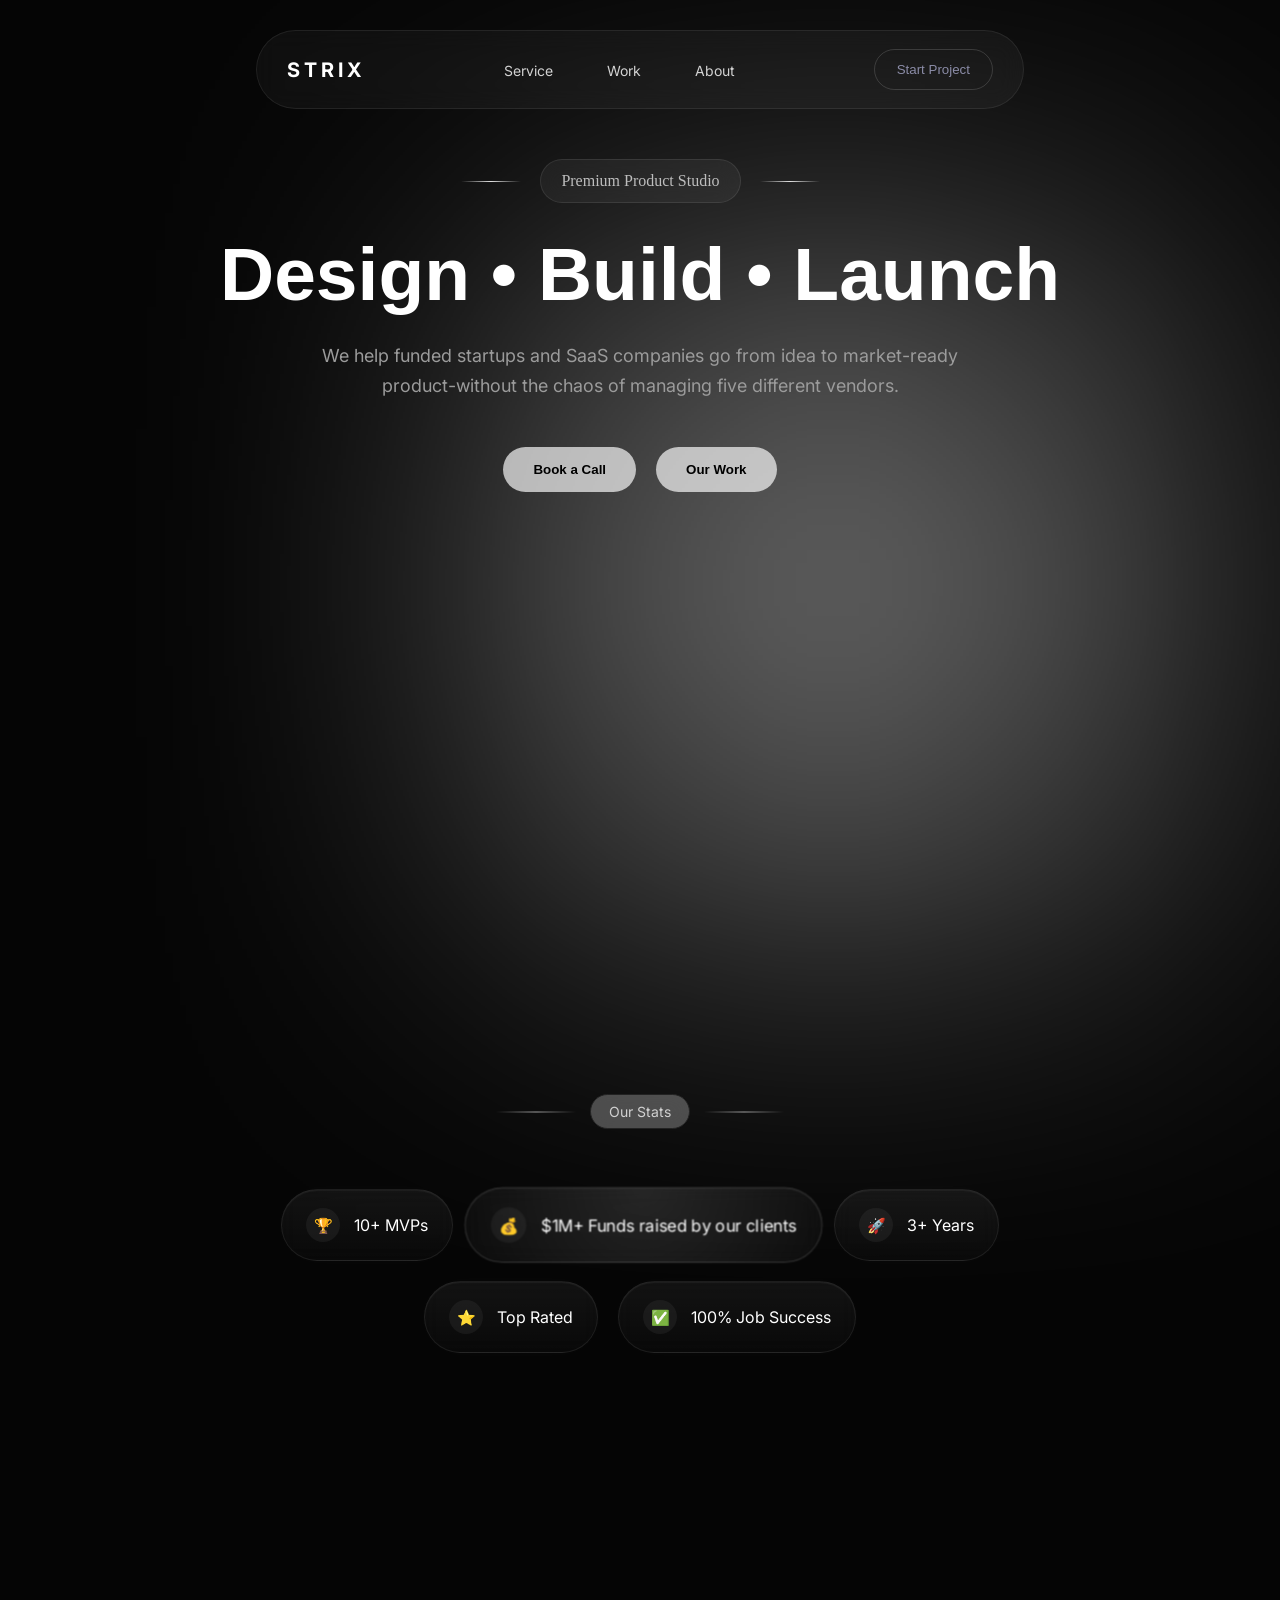
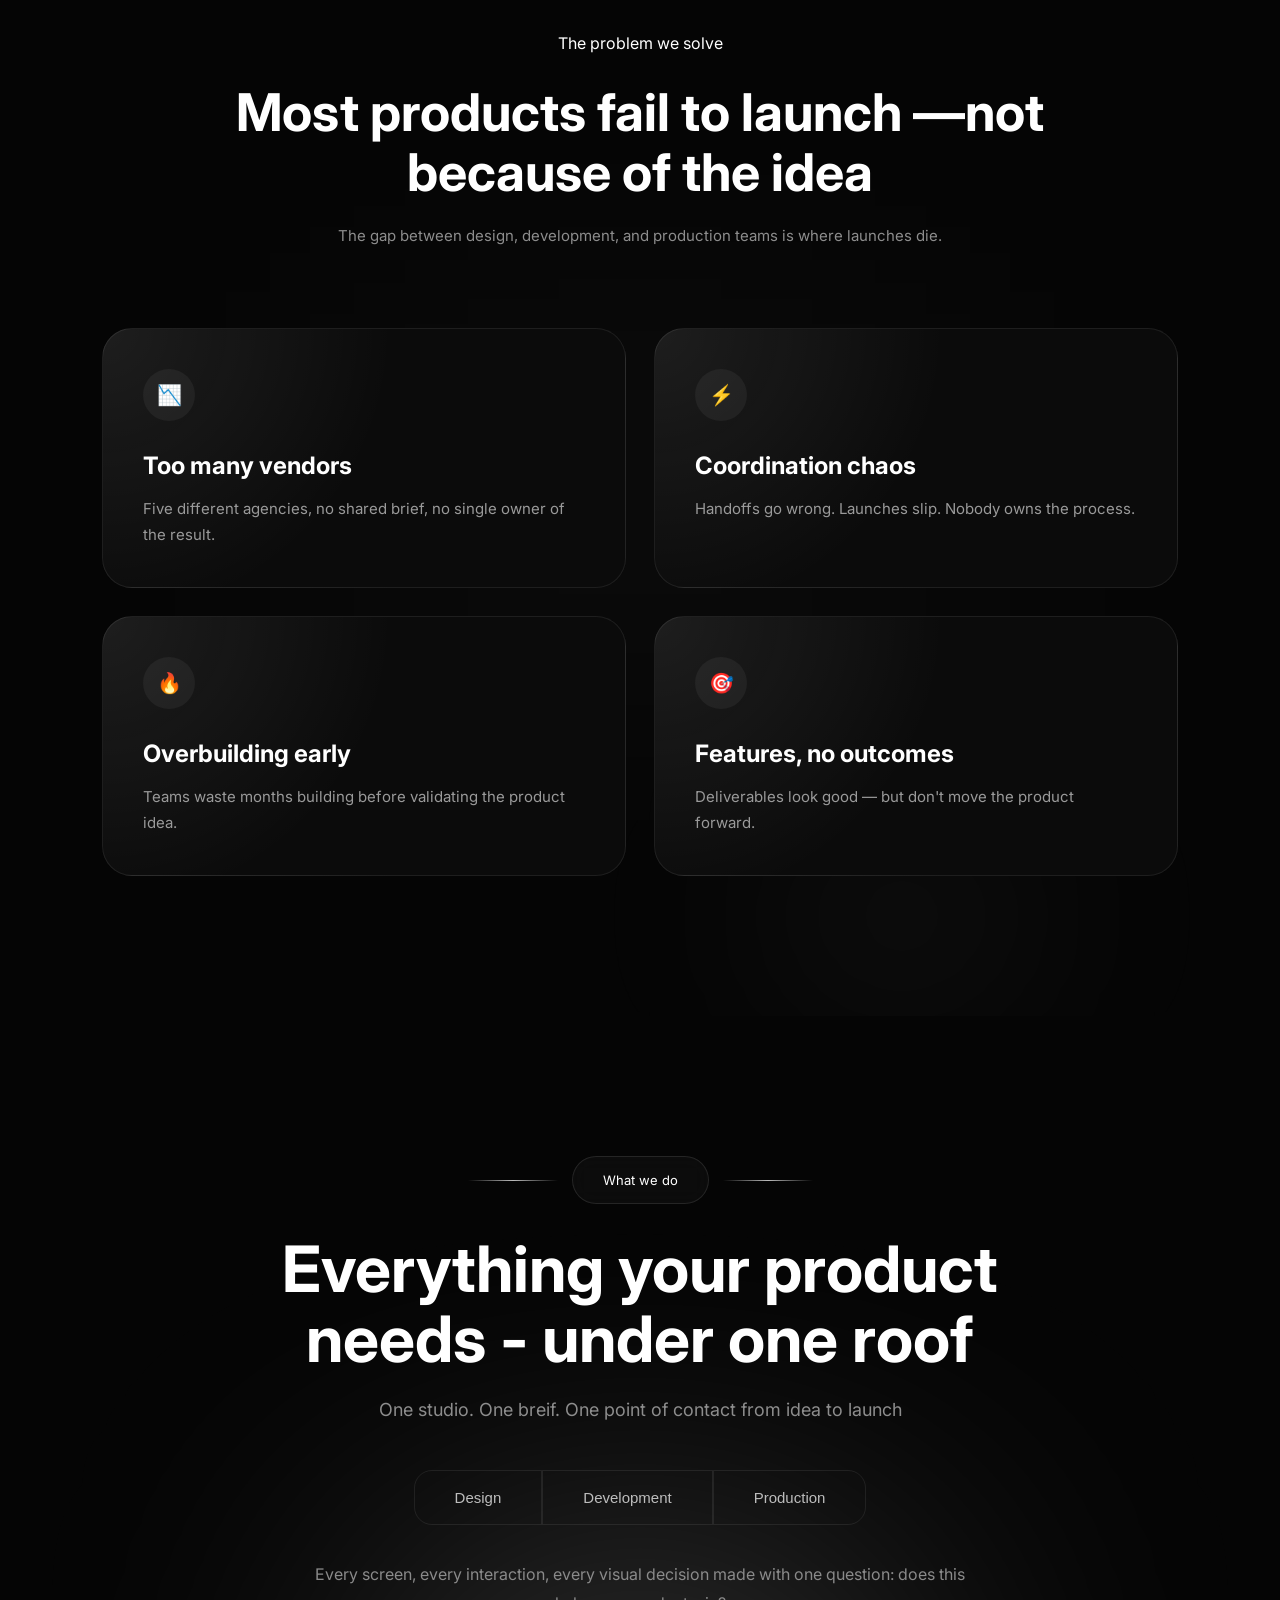
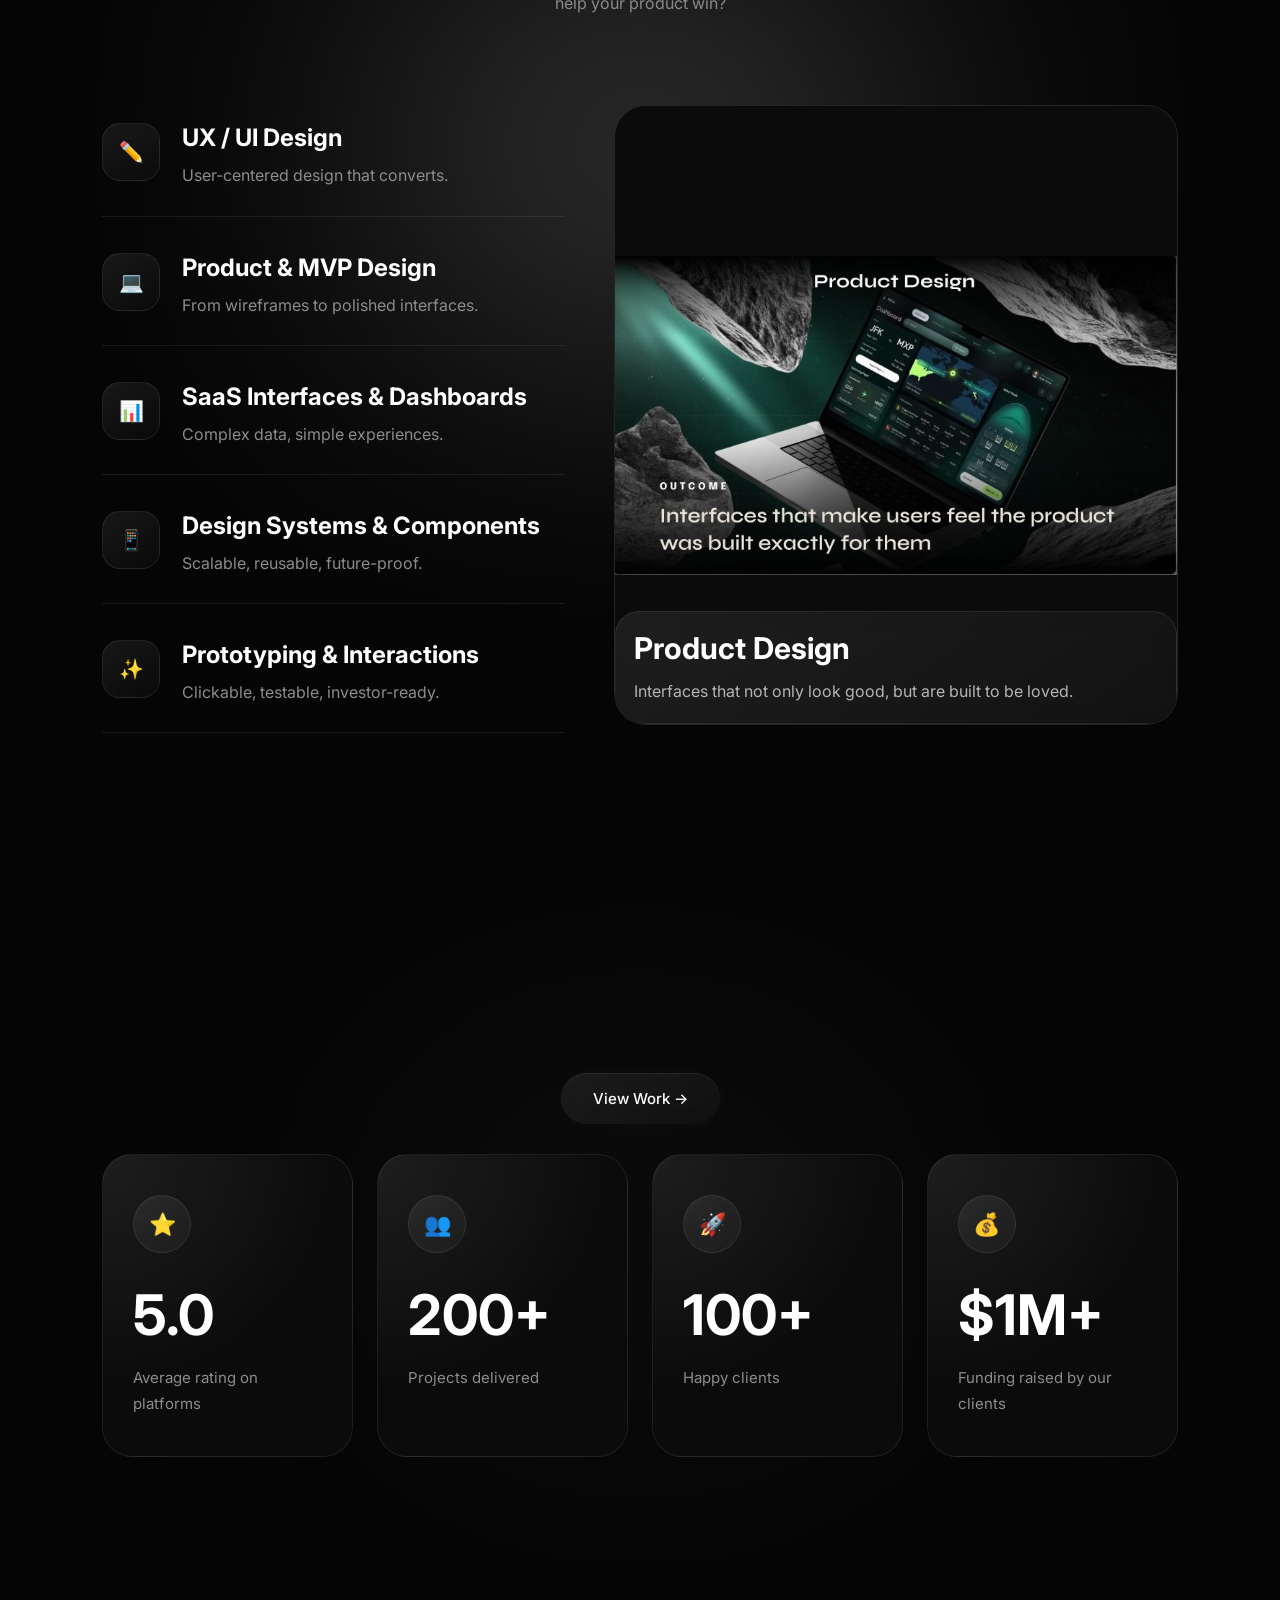
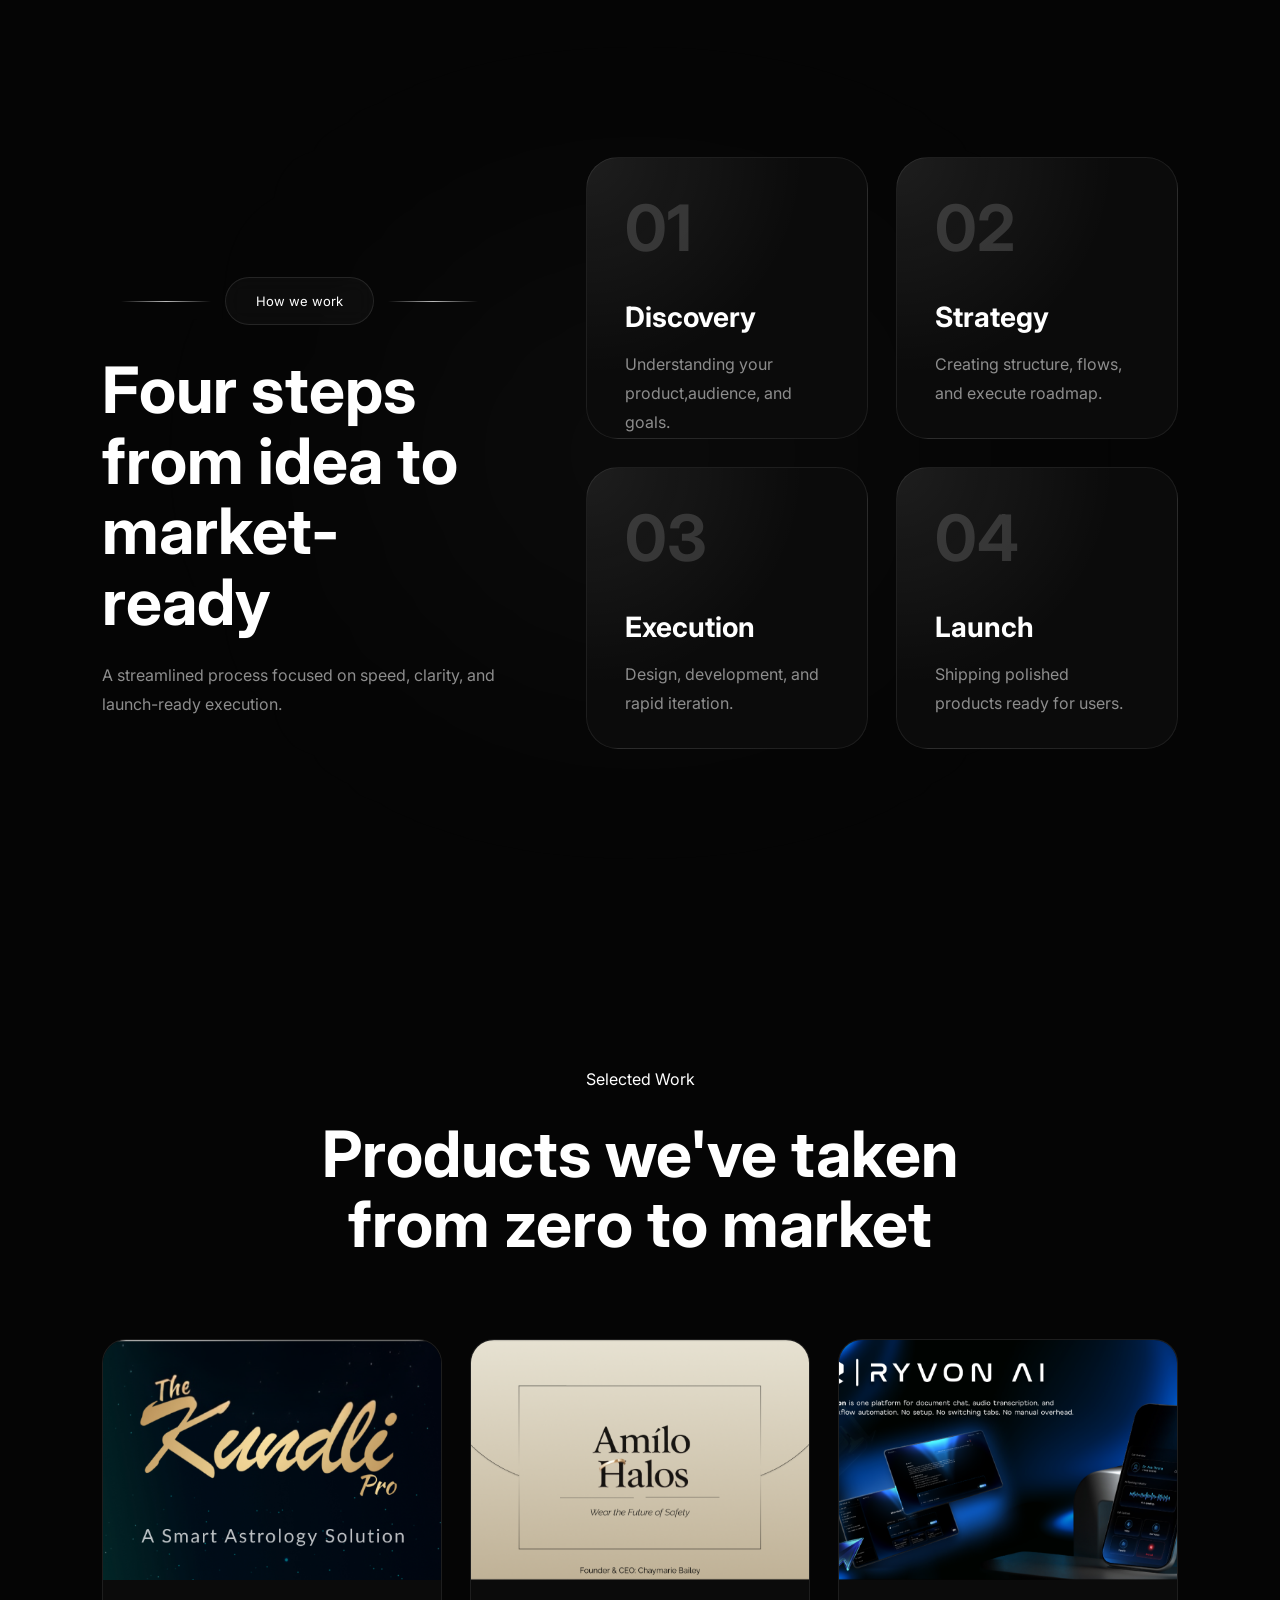
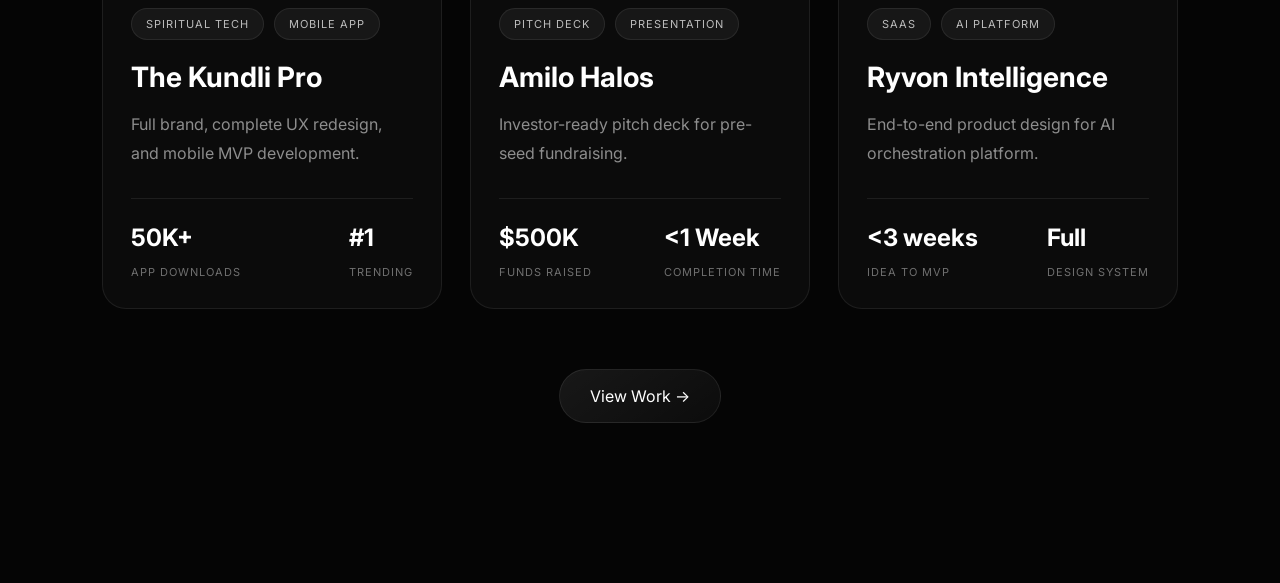
<file: hpge.html>
<!DOCTYPE html>
<html lang="en">
<head>
    <meta charset="UTF-8">
    <meta name="viewport" content="width=device-width, initial-scale=1.0">
    <title>Strix Landing Page</title>

    <link rel="stylesheet" href="style.css"> 
    <link rel="preconnect" href="https://fonts.googleapis.com">
    <link href="https://fonts.googleapis.com/css2?family=Inter:wght@300;400;500;600;700&display=swap" rel="stylesheet">
</head>
<body>

    <!--Navigation region-->
    <nav class="navbar">

        <div class="logo">
            STRIX
        </div>
         
        <ul class="nav-links">
            
            <li> <a href="#"> Service </a>  </li>
            <li> <a href="#"> Work </a> </li>
            <li> <a href="#"> About </a> </li>
        </ul>

        <button class="nav-btn">
            Start Project
        </button>
           
    </nav>
    <section class="hero">
        <div class="hero-content">
            <div class="hero-tag">
                Premium Product Studio
            </div>

            <h1>
                Design • Build • Launch
            </h1>
            <p>
                We help funded startups and SaaS companies go from idea to market-ready product-without the chaos of managing five different vendors.
            </p>
            <div class="hero-btn">
                <button class="f-btn">
                    Book a Call
                </button>

                <button class="s-btn">
                    Our Work
                </button>
            </div>
        </div>
    </section>


    <section class="stats">
        <div class="s-label">
            <span></span>
            <p>Our Stats</p>
            <span></span>
        </div>

        <div class="s-wrapper">
              <div class="stats-row">
                <div class="stat-card">
                    <div class="icon">🏆</div>
                    <p>10+ MVPs</p>
                </div>
                <div class="stat-card active">
                    <div class="icon">💰</div>
                    <p>$1M+ Funds raised by our clients</p>
                </div>
                <div class="stat-card">
                    <div class="icon">🚀</div>
                    <p>3+ Years</p>
                </div>
              </div>

                <div class="stats-row">
                    <div class="stat-card">
                        <div class="icon">⭐</div>
                        <p>Top Rated</p>
                    </div>
                    <div class="stat-card">
                        <div class="icon">✅</div>
                        <p>100% Job Success</p>
                    </div>
                </div>
            

        </div>
    </section>


    <!--problems section -->
    <section class="problem-section">
        <div class="section-label">
            <span></span>
            <p>The problem we solve</p>
            <span></span>
        </div>
        
        <h2 class="problem-title">
            Most products fail to launch —not because of the idea
        </h2>
        <p class="problem-subtitle">
            The gap between design, development, and production 
            teams is where launches die.
        </p>
        <div class="problem-grid">
            
            <div class="problem-card">
                <div class="problem-icon">📉</div>
                <h3>Too many vendors</h3>
                
                <p>
                    Five different agencies, no shared brief,
                    no single owner of the result.
                </p>
            </div>
            <div class="problem-card">
                <div class="problem-icon">⚡</div>
                
                <h3>Coordination chaos</h3>
                <p>
                    Handoffs go wrong. Launches slip.
                    Nobody owns the process.
                </p>
            </div>
            
            <div class="problem-card">
                <div class="problem-icon">🔥</div>
                
                <h3>Overbuilding early</h3>
                
                <p>
                    Teams waste months building before
                    validating the product idea.
                </p>
            </div>
            <div class="problem-card">
                <div class="problem-icon">🎯</div>
                
                <h3>Features, no outcomes</h3>
                
                <p>
                    Deliverables look good —
                    but don't move the product forward.
                </p>
            </div>
        </div>
    </section>
    <section class="what-we-do">
        <div class="section-tag">
            <span></span>
            <p>What we do</p>
            <span></span>
        </div>
        <h2 class="what-title">
            Everything your product needs - under one roof
        </h2>
        <p class="what-subtitle">
            One studio. One breif. One point of contact from idea to launch
    
        </p>
    
        <div class="service-tabs">
            <button class="tab active-tab">
                Design
            </button>

            <button class="tab active-tab">
                Development
            </button>
        
            <button class="tab active-tab">
                Production
            </button>

    
        </div>
    
        <p class="tabs-description">
    
            Every screen, every interaction, every visual decision made with 
    
            one question: does this help your product win?
    
        </p>


        <div class="what-container">

            <div class="services-list">

                <div class="service-item active-service">

                    <div class="service-icon">✏️</div>
                    <div>    
                        <h3>UX / UI Design</h3>
                        <p>User-centered design that converts.</p>
                    </div>
                </div>

                <div class="service-item active-service">
                    <div class="service-icon">💻</div>
                    <div>
                        <h3>Product & MVP Design</h3>
                        <p>From wireframes to polished interfaces.</p>
                    </div>
                </div>
                
                <div class="service-item active-service">
                    <div class="service-icon">📊</div>
                    <div>
                        <h3>SaaS Interfaces & Dashboards</h3>
                        <p>Complex data, simple experiences.</p>
                    </div>
                </div>
                <div class="service-item active-service">
                    <div class="service-icon">📱</div>
                    <div>
                        <h3>Design Systems & Components</h3>
                        <p>Scalable, reusable, future-proof.</p>
                    </div>
                </div>
                <div class="service-item active-service">
                    <div class="service-icon">✨</div>
                    <div>
                        <h3>Prototyping & Interactions</h3>
                        <p>Clickable, testable, investor-ready.</p>
                    </div>
                </div>
            </div>
            <div class="preview-card">
                <img src="images/dashboard.jpeg" alt="dashboard">
                <div class="preview-overlay">
                    <h3>Product Design</h3>
                    <p>
                        Interfaces that not only look good,
                        but are built to be loved.
                    </p>
                </div>
            </div>
        </div>
    </section>
    <section class = "metrics-section">
        <div class="button-wrapper">
            <a href ="ourwork.html" class="work-btn"> View Work -> </a>
        </div>

    <div class="metrics-grid">

        <div class="metric-card">
            <div class="metric-icon">  ⭐  </div>
            <h2>5.0</h2>
            <p>Average rating on platforms</p>

        </div>

        <div class="metric-card">

            <div class="metric-icon">  👥 </div>
            <h2>200+</h2>
            <p>Projects delivered</p>

        </div>

        <div class="metric-card">

            <div class="metric-icon">  🚀  </div>
            <h2>100+</h2>
            <p>Happy clients</p>
        </div>

        <div class="metric-card">
            <div class="metric-icon">   💰  </div>
            <h2>$1M+</h2>
            <p>Funding raised by our clients</p>

        </div>

    </div>

    </section>

    <section class="process-section">
        <div class="process-left">
            <div class="section-tag">
                <span></span>
                <p>How we work</p>
                <span></span>
            </div>

            <h2 class="process-title">
                Four steps from idea
                to market-ready
            </h2>
            <p class="process-subtitle">
                 A streamlined process focused on speed,
                clarity, and launch-ready execution.
            </p>
            
        </div>
        <div class="process-right">

            <div class="process-card">
                <div class="process-number">
                    01
                </div>
                <h3>Discovery</h3>
                <p>
                    Understanding your product,audience, and goals.
                </p>
            </div> 
            <div class="process-card">

                <div class="process-number">02</div>
                <h3>Strategy</h3>
                <p>
                    Creating structure, flows, and execute roadmap.
                </p>
            </div>

            <div class="process-card">
                <div class="process-number">03</div>
                <h3>Execution</h3>
                <p>
                    Design, development, and rapid iteration.
                </p>
            </div>

             <div class="process-card">
                <div class="process-number">04</div>
                <h3>Launch</h3>
                <p>
                    Shipping polished products ready for users.
                </p>
            </div>

        </div>
        
    </section>
    <section class="work-section">

        <div class="s-tag">
            <span></span>
            <p>Selected Work</p>
            <span></span>
        </div>

        <h2 class="work-title">
            Products we've taken from zero to market
        </h2>
        <div class="work-grid">
            <div class="work-card">
                 <div class="work-image">
                    <img src="images/pro1.png" alt="">
                 </div>
                <div class="work-content">
                    <div class="work-tags">
                        <span>SPIRITUAL TECH</span>
                        <span>MOBILE APP</span>
                    </div>
                    <h3>The Kundli Pro</h3>
                    <p>
                        Full brand, complete UX redesign, and mobile MVP development.
                    </p>

                    <div class="work-stats">
                        <div>
                            <h4>50K+</h4>
                            <span>APP DOWNLOADS</span>
                        </div>
                        <div>
                            <h4>#1</h4>
                            <span>TRENDING</span>
                        </div>

                     </div>

                </div>

            </div>
            <div class="work-card">
                <div class="work-image">
                    <img src="images/pro2.png" alt="">
                </div>
                <div class="work-content">
                    <div class="work-tags">
                        <span>PITCH DECK</span>
                        <span>PRESENTATION</span>
                    </div>

                    <h3>Amilo Halos</h3>
                    <p>
                        Investor-ready pitch deck for pre-seed fundraising.
                    </p>
                    <div class="work-stats">
                        <div>
                            <h4>$500K</h4>
                            <span>FUNDS RAISED</span>
                        </div>
                        <div>
                            <h4>&lt;1 Week</h4>
                            <span>COMPLETION TIME</span>
                        </div>
                    </div>

                </div>
            </div>
            <div class="work-card">
                <div class="work-image">
                    <img src="images/pro3.png" alt="">
                </div>
                <div class="work-content">
                    <div class="work-tags">
                        <span>SAAS</span>
                        <span>AI PLATFORM</span>
                    </div>
                    <h3>Ryvon Intelligence</h3>
                    <p>
                        End-to-end product design for AI orchestration platform.
                    </p>
                    <div class="work-stats">
                        <div>
                            <h4>&lt;3 weeks</h4>
                            <span>IDEA TO MVP</span>
                        </div>
                        <div>
                            <h4>Full</h4>
                            <span>DESIGN SYSTEM</span>
                        </div>
                    </div>
                </div>
            </div>

        </div>
        <div class="work-button">
            <a href="ourwork.html" class="view-work-btn">
                View Work ->
            </a>
        </div>
            
    </section>



</body>
</html>
</file>
<file: style.css>
HEAD
*{
    margin:0;
    padding:0;
    box-sizing: border-box;

}

body{
    font-family:'Inter',sans-serif;
    background:#050505;
    color:white;
    overflow-x: hidden;

}

body::before{
    content:'';
    position:absolute;

    width:666Px;
    height:666px;

    background: rgb(255, 255, 255);
    filter: blur(150px);
    opacity: 0.36;
    top: 250px;
    left: 500px;
    z-index: -1;
}

/*Navbar*/
.navbar{
    width:60%;
    margin:30px auto;
    margin-bottom: 50px;
    padding: 18px 30px ;
    display:flex;
    justify-content:space-between;
    align-items:center;
    border-radius:80px;
    background:rgba(255,255,255,0.04);
    border:1px solid rgba(255,255,255,0.08);
    backdrop-filter:blur(12px);
}
.logo{
    font-size: 20px;
    font-weight: 700;
    letter-spacing: 4px;
   
}
.nav-links{
    display:flex;
    gap: 18px;
    list-style: none; 
}

.nav-links li a{
    text-decoration: none;
    color: #d3d3d3;
    font-size: 14px;
    padding: 10px 18px ;
    border-radius: 40px;
    transition: 0.3s;

}
.nav-links a:hover{
    background: rgba(255,255,255,0.08);
    color:white;
    transform: translateY(-3px);
}
.nav-btn{
    padding: 12px 22px;
    background: transparent;
    border: 1px solid rgba(255,255,255,0.15);
    border-radius: 50px;
    color: rgb(139, 140, 167);
    cursor:pointer;
    transition: 0.3s;
}
.nav-btn:hover{
    background: rgba(255,255,255,0.08);
    color:white;
    transform: translateY(-3px);
}


/* Hero section*/
.hero{
    min-height: 85vh;
    display: flex;
    justify-content: center;
    text-align: center;
    padding: 0 8%;
    margin-top: 50px;
    margin-bottom: 50px;
    
}
.hero-content{
    max-width: 900px;
}
.hero-tag{
    display: inline-block;
    padding: 12px 20px;
    border-radius: 50px;
    background: rgba(255,255,255,0.05);
    border: 1px solid rgba(225,225,225,0.1);
    color: #bdbdbd;
    font-family:cursive;
    font-size: 16px;
    margin-bottom: 30px;
    backdrop-filter: blur(10px);
    
}
/* LEFT LINE */

.hero-tag::before{

    content:'';
    position:absolute;
    width:60px;
    height:1px;
    background:linear-gradient( to right, transparent, rgba(225,225,225),transparent);
    left:-80px;
    top:50%;
}


/* RIGHT LINE */

.hero-tag::after{

    content:'';
    position:absolute;
    width:60px;
    height:1px;
     background:linear-gradient( to right, transparent, rgba(225,225,225),transparent);
    right:-80px;
    top:50%;
}

.hero h1{
    font-size: 75px;
    font-family: sans-serif;
    line-height: 1.1;
    color: white;
    margin-bottom: 25px;
}
.hero p{
    max-width: 650px;
    margin:auto;
    color: #9b9b9b;
    font-size: 18px;
    line-height: 1.7;

}

.hero-btn{
    margin-top: 45px;
    display: flex;
    justify-content: center;
    gap: 20px;
}

.f-btn{
    padding:15px 30px;
    border:none;
    border-radius:50px;
    background:rgba(255, 255, 255, 0.666);
    color:black;
    font-weight:600;
    cursor:pointer;
    transition:0.3s;
}

.f-btn:hover{
    transform: translateY(-4px);
}

.s-btn{
    padding:15px 30px;
    border:none;
    border-radius:50px;
    background:rgba(255, 255, 255, 0.666);
    color:black;
    font-weight:600;
    cursor:pointer;
    transition:0.3s;
}

.s-btn:hover{
    transform: translateY(-4px);
}



/*Our stats*/
.stats{
    
    display: flex;
    justify-content: center;
    text-align: center;
    padding: 120px 8%;
    position: relative;
    flex-direction: column;
    margin-top: 50px;
}
.s-label{
    display: flex;
    align-items: center;
    justify-content: center;
    gap: 14px;

    margin-bottom: 60px;
    
}
.s-label span{
    width: 80px;
    height: 2px;

    background: linear-gradient(
        to right,
        transparent,
        rgba(255, 255, 255, 0.3),
        transparent
    );
}
.s-label p{
    font-size: 14px;
    padding: 8px 18px;
    border-radius: 999px;
    border: 1px solid #222;
    background: rgba(225,225,225,0.3);
    color:#d1d1d1;
    backdrop-filter: blur(10px);
}
.s-wrappper{
    display: flex;
    flex-direction: column;
    gap: 20px;
    justify-content: center;
    align-items: center;
    max-width: 900px;
    margin: auto;
}
.stats-row{
    display: flex;
    justify-content: center;
    gap: 20px;
}

.stat-card{
    display: flex;
    align-items: center;
    margin-bottom: 20px;
    gap: 14px;

    padding: 18px 24px;

    border-radius: 999px;

    background:
    linear-gradient(
        180deg,
        rgba(255,255,255,0.06),
        rgba(255,255,255,0.02)
    );

    border: 1px solid rgba(255,255,255,0.08);

    color: white;

    transition: 0.4s ease;

    backdrop-filter: blur(10px);

    box-shadow:
    inset 0 1px 1px rgba(255,255,255,0.05),
    0 0 20px rgba(255,255,255,0.02);
}

.stat-card:hover{
    transform: translateY(-5px);

    border-color: rgba(255,255,255,0.2);

    box-shadow:
    0 10px 30px rgba(255,255,255,0.08);
}


.active{
    background:
    radial-gradient(
        circle at top,
        rgba(255,255,255,0.12),
        rgba(255,255,255,0.03)
    );

    border: 1px solid rgba(255,255,255,0.15);

    transform: scale(1.05);
}

.icon{
    width: 34px;
    height: 34px;

    display: flex;
    align-items: center;
    justify-content: center;
    border-radius: 50%;
    background: rgba(255,255,255,0.05);

    font-size: 15px;
}
@media(max-width:768px){

    .stats-wrapper{
        gap: 16px;
    }

    .stat-card{
        width: 100%;
        justify-content: center;
    }

}

/*problem we solve*/

.problem-section{
    padding: 140px 8%;
    text-align: center;
    position: relative;
    overflow: hidden;
}
.problem-section::before{
    content: "";

    position: absolute;
    width: 700px;
    height: 300px;
    background: #ffffff;
    filter: blur(140px);
    top: 45%;

    left: 50%;

    transform: translate(-50%, -50%);

    z-index: -1;
}

.problem-section::after{
    content: "";

    position: absolute;

    width: 500px;
    height: 200px;

    background:
    radial-gradient(
        circle,
        rgba(255,255,255,0.08),
        transparent 70%
    );

    filter: blur(100px);

    bottom: 0;

    right: 10%;

    z-index: -1;
}

.problem-title{
    font-size: 52px;

    line-height: 1.15;

    max-width: 900px;

    margin: 30px auto 20px;

    color: white;

    font-weight: 700;
}
.problem-subtitle{
    color: #8d8d8d;

    max-width: 650px;

    margin: auto;

    line-height: 1.7;

    font-size: 15px;
}
.problem-grid{
    margin-top: 80px;

    display: grid;

    grid-template-columns: repeat(2, 1fr);

    gap: 28px;
}
.problem-card{
    position: relative;

    padding: 40px;

    border-radius: 30px;

    overflow: hidden;

    text-align: left;

    background:
    radial-gradient(
        circle at top left,
        rgba(255,255,255,0.08),
        transparent 50%
    ),
    #0b0b0b;

    border: 1px solid rgba(255,255,255,0.08);

    transition: 0.4s ease;

    backdrop-filter: blur(10px);

    min-height: 230px;
}
.problem-card:hover{
    transform: translateY(-8px);

    border-color: rgba(255,255,255,0.2);

    box-shadow:
    0 20px 40px rgba(255,255,255,0.06);
}
.problem-icon{
    width: 52px;
    height: 52px;

    display: flex;
    align-items: center;
    justify-content: center;

    border-radius: 50%;

    background: rgba(255,255,255,0.05);

    margin-bottom: 30px;

    font-size: 20px;
}
.problem-card h3{
    color: white;

    font-size: 24px;

    margin-bottom: 16px;
}
.problem-card p{
    color: #9a9a9a;

    line-height: 1.7;

    font-size: 15px;
}
.problem-section::before{
    content: "";

    position: absolute;

    width: 700px;
    height: 300px;

    background: rgba(255,255,255,0.04);

    filter: blur(140px);

    top: 40%;

    left: 50%;

    transform: translateX(-50%);

    z-index: -1;
}
@media(max-width:768px){

    .problem-grid{
        grid-template-columns: 1fr;
    }

    .problem-title{
        font-size: 38px;
    }

}
.what-we-do{
    position: relative;
    padding: 140px 8%;
    background: #050505;
    overflow: hidden;
    text-align: center;
}
.what-we-do::before{
    content: "";
    position: absolute;
    width: 900px;
    height: 300px;
    background:
    radial-gradient(
        circle,
        rgba(255, 255, 255, 0.456),
        transparent 70%
    );
    filter: blur(150px);
    top: 50%;
    left: 50%;
    transform: translate(-50%, -50%);
    z-index: 0;
}
.section-tag{
    display: flex;
    align-items: center;
    justify-content: center;
    gap: 14px;
    margin-bottom: 30px;
    position: relative;
    z-index: 2;
}

.section-tag span{
    width: 90px;
    height: 1.2px;
    background:
    linear-gradient(
        to right,
        transparent,
        rgba(255, 255, 255, 0.729),
        transparent
    );
}
.section-tag p{
    padding: 15px 30px;
    border-radius: 999px;
    border: 1px solid rgba(255,255,255,0.1);
    background: rgba(255,255,255,0.03);
    color: white;
    font-size: 13px;
    backdrop-filter: blur(10px);
}
.what-title{
    font-size: 64px;
    line-height: 1.1;
    max-width: 900px;
    margin: auto;
    color: white;
    font-weight: 700;
    position: relative;
    z-index: 2;
}
.what-subtitle{
    margin-top: 24px;
    color: #8d8d8d;
    font-size: 18px;
    position: relative;
    z-index: 2;
}
.service-tabs{
    margin-top: 50px;
    display: flex;
    justify-content: center;
    gap: 0;
    position: relative;
    z-index: 2;
}

.tab{
    padding: 18px 40px;
    background: transparent;
    border: 1px solid rgba(255,255,255,0.08);
    color: #bdbdbd;
    font-size: 15px;
    cursor: pointer;
    transition: 0.4s ease;
}

.tab:first-child{
    border-radius: 18px 0 0 18px;
}

.tab:last-child{
    border-radius: 0 18px 18px 0;
}

.active-tab:hover{
    background: rgba(255,255,255,0.06);
    color: white;
    box-shadow:
    inset 0 1px 1px rgba(255,255,255,0.08);
}

.tabs-description{
    margin-top: 35px;
    color: #8a8a8a;
    line-height: 1.8;
    max-width: 650px;
    margin-inline: auto;
    position: relative;
    z-index: 2;
}
.what-container{
    margin-top: 80px;
    display: grid;
    grid-template-columns: 0.9fr 1.1fr;
    gap: 50px;
    align-items: center;
    position: relative;
    z-index: 2;
}
.services-list{
    display: flex;
    flex-direction: column;
    gap: 10px;
}
.service-item{
    display: flex;
    gap: 22px;
    align-items: flex-start;
    padding: 26px 0;
    border-bottom: 1px solid rgba(255,255,255,0.08);
    text-align: left;
    opacity: 0.7;
    transition: 0.4s ease;
}
.service-item:hover{
    opacity: 1;
}

.active-service{
    opacity: 1;
    position: relative;
}
.active-service:hover::before{
    content: "";

    position: absolute;

    left: -20px;

    top: 50%;

    transform: translateY(-50%);

    width: 3px;

    height: 70%;

    background: #4f8cff;

    border-radius: 999px;

    box-shadow:
    0 0 20px #4f8cff;
}

.service-icon{
    width: 58px;
    height: 58px;
    min-width: 58px;
    border-radius: 18px;
    display: flex;
    align-items: center;
    justify-content: center;
    background:
    linear-gradient(
        145deg,
        rgba(255,255,255,0.08),
        rgba(255,255,255,0.02)
    );
    border: 1px solid rgba(255,255,255,0.08);
    font-size: 20px;
}
.service-item h3{
    color: white;
    font-size: 24px;
    margin-bottom: 10px;
}
.service-item p{
    color: #8c8c8c;
    line-height: 1.7;
}
.preview-card{
    position: relative;
    border-radius: 32px;
    overflow: hidden;
    border: 1px solid rgba(255,255,255,0.1);
    background: #0b0b0b;
    min-height: 620px;
    display: flex;
    align-items: center;
    justify-content: center;
}

.preview-card img{
    width: 100%;
    height: 100%;
    object-fit: cover;
}
.preview-overlay{
    position: absolute;
    bottom: 0px;
    left: 0px;
    right: 0px;
    padding: 18px;
    border-radius: 24px;
    background:
    linear-gradient(
        145deg,
        rgba(255,255,255,0.08),
        rgba(255,255,255,0.03)
    );
    backdrop-filter: blur(12px);
    border: 1px solid rgba(255,255,255,0.08);
    text-align: left;
}
.preview-overlay h3{
    color: white;
    font-size: 30px;
    margin-bottom: 12px;
}

.preview-overlay p{
    color: #b5b5b5;
    line-height: 1.7;
}
@media(max-width:900px){
    .what-title{
        font-size: 42px;
    }
    .what-container{
        grid-template-columns: 1fr;
    }
    .service-tabs{
        flex-wrap: wrap;
    }
    .tab{
        border-radius: 18px;
    }

}
.metrics-section{
    position: relative;
    padding: 140px 8%;
    overflow: hidden;
}

.button-wrapper{
    display: flex; 
    justify-content: center;
    margin-top: 60px;
}
.work-btn{
    display:flex;
    align-items: center;
    justify-content: center;
    padding: 16px 32px;
    border-radius: 999px;
    margin-bottom: 30px;
    background:
    linear-gradient(
        145deg,
        rgba(255,255,255,0.08),
        rgba(255,255,255,0.03)
    );
    border: 1p solid rgba(225,225,225,0.1);
    color: white;
    text-decoration: none;
    font-size: 15px;
    font-weight: 500;
    backdrop-filter: blur(10px);
    transition: 0.4s ease;
    box-shadow: inset 0 1px 1px rgba(255,255,255,0.08),
    0 0 20px rgba(255,255,255,0.03);
}
.work-btn:hover{
    transform: translateY(-4px);
    border-color: rgba(255,255,255,0.2);
    box-shadow:
    0 12px 30px rgba(255,255,255,0.08);
}

.metrics-grid{
    display: grid;
    grid-template-columns: repeat(4, 1fr);
    gap: 24px;
}
.metric-card{
    position: relative;
    padding: 40px 30px;
    border-radius: 30px;
    background:
    radial-gradient(
        circle at top left,
        rgba(255,255,255,0.08),
        transparent 60%
    ),
    #0b0b0b;
    border: 1px solid rgba(255,255,255,0.08);
    backdrop-filter: blur(10px);
    transition: 0.4s ease;
}
.metric-card:hover{
    transform: translateY(-8px);
    border-color: rgba(255,255,255,0.16);
    box-shadow:
    0 20px 50px rgba(255,255,255,0.04);
}
.metric-icon{
    width: 58px;
    height: 58px;
    border-radius: 50%;
    display: flex;
    align-items: center;
    justify-content: center;
    background:
    linear-gradient(
        145deg,
        rgba(255,255,255,0.08),
        rgba(255,255,255,0.03)
    );
    border: 1px solid rgba(255,255,255,0.08);
    margin-bottom: 28px;
    font-size: 22px;
}
.metric-card h2{
    font-size: 56px;
    color: white;
    margin-bottom: 16px;
    font-weight: 700;
}
.metric-card p{
    color: #8d8d8d;
    line-height: 1.7;
    font-size: 15px;
}
.metrics-section::before{
    content: "";
    position: absolute;
    width: 900px;
    height: 300px;
    background:
    radial-gradient(
        circle,
        rgba(255,255,255,0.08),
        transparent 70%
    );
    filter: blur(140px);
    top: 50%;
    left: 50%;
    transform: translate(-50%, -50%);
    z-index: -1;
}
@media(max-width:1000px){

    .metrics-grid{
        grid-template-columns: repeat(2,1fr);
    }

}

@media(max-width:600px){

    .metrics-grid{
        grid-template-columns: 1fr;
    }

}  


.process-section{
    position: relative;
    padding: 160px 8%;
    display: grid;
    grid-template-columns: 0.8fr 1.2fr;
    gap: 90px;
    align-items: start;
    background: #050505;
    overflow: hidden;
}
.process-left{
    position: sticky;
    top: 120px;
    height: fit-content;
}
.process-title{
    font-size: 64px;
    line-height: 1.1;
    color: white;
    margin-top: 30px;
    margin-bottom: 24px;
}
.process-subtitle{
    color: #8d8d8d;
    line-height: 1.8;
    max-width: 500px;
}
.process-right{
    display: grid;
    grid-template-columns: repeat(2, 1fr);
    gap: 28px;
}
.process-card{
    position: relative;
    aspect-ratio: 1 / 1;
    padding: 38px;
    border-radius: 32px;
    background:
    radial-gradient(
        circle at top left,
        rgba(255,255,255,0.08),
        transparent 55%
    ),
    #0b0b0b;
    border: 1px solid rgba(255,255,255,0.08);
    backdrop-filter: blur(10px);
    transition: 0.4s ease;
    display: flex;
    flex-direction: column;
    justify-content: space-between;
    overflow: hidden;
}
.process-card:hover{
    transform: translateY(-8px);
    border-color: rgba(255,255,255,0.18);
    box-shadow:
    0 20px 40px rgba(255,255,255,0.05);
}
.process-number{
    font-size: 64px;
    font-weight: 700;
    color: rgba(255,255,255,0.15);
    line-height: 1;
}
.process-card h3{
    color: white;
    font-size: 28px;
    margin-top: 40px;
    margin-bottom: 16px;
}
.process-card p{
    color: #8d8d8d;
    line-height: 1.8;
}
.process-section::before{
    content: "";
    position: absolute;
    width: 800px;
    height: 300px;
    background:
    radial-gradient(
        circle,
        rgba(255,255,255,0.08),
        transparent 70%
    );
    filter: blur(140px);
    top: 50%;
    left: 50%;
    transform: translate(-50%, -50%);
    z-index: 0;
}
.process-left{
    position: relative;

    z-index: 2;
}
.process-right{
    display: grid;
    grid-template-columns: repeat(2, 1fr);
    gap: 28px;
    align-content: start;
}

@media(max-width:1000px){

    .process-section{
        grid-template-columns: 1fr;
    }

    .process-right{
        grid-template-columns: 1fr;
    }

    .process-title{
        font-size: 42px;
    }

    .process-left{
        position: relative;
        top: 0;
    }

}
.work-section{
    position:relative;
    padding: 160px 8%;
    background: #050505;
    overflow: hidden;
    text-align: center;
}
.work-section ::before{
    content: "";
    position: absolute;
    width: 900px;
    height: 300px;
    background: 
    radial-gradient(
        circle, rgba(225,225,255,0.1)
        transparent 70%
    );
    filter: blur(140px);
    top:40%;
    left: 50%;
    transform: translateX(-50%);
    z-index: 0;
}
.work-title{
    font-size: 64px;
    line-height: 1.1;
    color: white;
    max-width: 700px;
    margin: 30px auto 80px;
    position: relative;
    z-index: 2;
}
.work-grid{
    display: grid;
    grid-template-columns: repeat(3, 1fr);
    gap: 28px;
    position: relative;
    z-index: 2;
}
.work-card{
    background: #0b0b0b;
    border: 1px solid rgba(255,255,255,0.08);
    border-radius: 24px;
    overflow: hidden;
    transition: 0.4s ease;
    text-align: left;
}
.work-card:hover{
    transform: translateY(-8px);
    border-color: rgba(255,255,255,0.16);
    box-shadow:
    0 20px 40px rgba(255,255,255,0.05);
}
.work-image{
    height: 240px;

    overflow: hidden;
}
.work-image img{
    width: 100%;
    height: 100%;

    object-fit: cover;

    transition: 0.5s ease;
}
.work-card:hover img{
    transform: scale(1.05);
}
.work-content{
    padding: 28px;
}
.work-tags{
    display: flex;
    gap: 10px;
    flex-wrap: wrap;
    margin-bottom: 20px;
}
.work-tags span{
    padding: 8px 14px;
    border-radius: 999px;
    background: rgba(255,255,255,0.05);
    border: 1px solid rgba(255,255,255,0.08);
    color: #bcbcbc;
    font-size: 11px;
    letter-spacing: 1px;
}
.work-content h3{
    color: white;
    font-size: 28px;
    margin-bottom: 16px;
}
.work-content p{
    color: #8d8d8d;
    line-height: 1.8;
    margin-bottom: 30px;
}
.work-stats{
    display: flex;
    justify-content: space-between;
    gap: 20px;
    padding-top: 24px;
    border-top: 1px solid rgba(255,255,255,0.08);
}
.work-stats h4{
    color: white;
    font-size: 24px;
    margin-bottom: 8px;
}
.work-stats span{
    color: #6f6f6f;
    font-size: 11px;
    letter-spacing: 1px;
}
.work-button{
    margin-top: 60px;
    display: flex;
    justify-content: center;
    position: relative;
    z-index: 2;
}
.view-work-btn{
    padding: 16px 30px;
    border-radius: 999px;
    background:
    linear-gradient(
        145deg,
        rgba(255,255,255,0.08),
        rgba(255,255,255,0.03)
    );
    border: 1px solid rgba(255,255,255,0.08);
    color: white;
    text-decoration: none;
    transition: 0.4s ease;
}
.view-work-btn:hover{
    transform: translateY(-4px);

    border-color: rgba(255,255,255,0.16);
}
@media(max-width:1000px){

    .work-grid{
        grid-template-columns: 1fr;
    }

    .work-title{
        font-size: 42px;
    }
}
*{
    margin:0;
    padding:0;
    box-sizing: border-box;

}

body{
    font-family:'Inter',sans-serif;
    background:#050505;
    color:white;
    overflow-x: hidden;

}

body::before{
    content:'';
    position:absolute;

    width:666Px;
    height:666px;

    background: rgb(255, 255, 255);
    filter: blur(150px);
    opacity: 0.36;
    top: 250px;
    left: 500px;
    z-index: -1;
}

/*Navbar*/
.navbar{
    width:60%;
    margin:30px auto;
    margin-bottom: 50px;
    padding: 18px 30px ;
    display:flex;
    justify-content:space-between;
    align-items:center;
    border-radius:80px;
    background:rgba(255,255,255,0.04);
    border:1px solid rgba(255,255,255,0.08);
    backdrop-filter:blur(12px);
}
.logo{
    font-size: 20px;
    font-weight: 700;
    letter-spacing: 4px;
   
}
.nav-links{
    display:flex;
    gap: 18px;
    list-style: none; 
}

.nav-links li a{
    text-decoration: none;
    color: #d3d3d3;
    font-size: 14px;
    padding: 10px 18px ;
    border-radius: 40px;
    transition: 0.3s;

}
.nav-links a:hover{
    background: rgba(255,255,255,0.08);
    color:white;
    transform: translateY(-3px);
}
.nav-btn{
    padding: 12px 22px;
    background: transparent;
    border: 1px solid rgba(255,255,255,0.15);
    border-radius: 50px;
    color: rgb(139, 140, 167);
    cursor:pointer;
    transition: 0.3s;
}
.nav-btn:hover{
    background: rgba(255,255,255,0.08);
    color:white;
    transform: translateY(-3px);
}


/* Hero section*/
.hero{
    min-height: 85vh;
    display: flex;
    justify-content: center;
    text-align: center;
    padding: 0 8%;
    margin-top: 50px;
    margin-bottom: 50px;
    
}
.hero-content{
    max-width: 900px;
}
.hero-tag{
    display: inline-block;
    padding: 12px 20px;
    border-radius: 50px;
    background: rgba(255,255,255,0.05);
    border: 1px solid rgba(225,225,225,0.1);
    color: #bdbdbd;
    font-family:cursive;
    font-size: 16px;
    margin-bottom: 30px;
    backdrop-filter: blur(10px);
    
}
/* LEFT LINE */

.hero-tag::before{

    content:'';
    position:absolute;
    width:60px;
    height:1px;
    background:linear-gradient( to right, transparent, rgba(225,225,225),transparent);
    left:-80px;
    top:50%;
}


/* RIGHT LINE */

.hero-tag::after{

    content:'';
    position:absolute;
    width:60px;
    height:1px;
     background:linear-gradient( to right, transparent, rgba(225,225,225),transparent);
    right:-80px;
    top:50%;
}

.hero h1{
    font-size: 75px;
    font-family: sans-serif;
    line-height: 1.1;
    color: white;
    margin-bottom: 25px;
}
.hero p{
    max-width: 650px;
    margin:auto;
    color: #9b9b9b;
    font-size: 18px;
    line-height: 1.7;

}

.hero-btn{
    margin-top: 45px;
    display: flex;
    justify-content: center;
    gap: 20px;
}

.f-btn{
    padding:15px 30px;
    border:none;
    border-radius:50px;
    background:rgba(255, 255, 255, 0.666);
    color:black;
    font-weight:600;
    cursor:pointer;
    transition:0.3s;
}

.f-btn:hover{
    transform: translateY(-4px);
}

.s-btn{
    padding:15px 30px;
    border:none;
    border-radius:50px;
    background:rgba(255, 255, 255, 0.666);
    color:black;
    font-weight:600;
    cursor:pointer;
    transition:0.3s;
}

.s-btn:hover{
    transform: translateY(-4px);
}



/*Our stats*/
.stats{
    
    display: flex;
    justify-content: center;
    text-align: center;
    padding: 120px 8%;
    position: relative;
    flex-direction: column;
    margin-top: 50px;
}
.s-label{
    display: flex;
    align-items: center;
    justify-content: center;
    gap: 14px;

    margin-bottom: 60px;
    
}
.s-label span{
    width: 80px;
    height: 2px;

    background: linear-gradient(
        to right,
        transparent,
        rgba(255, 255, 255, 0.3),
        transparent
    );
}
.s-label p{
    font-size: 14px;
    padding: 8px 18px;
    border-radius: 999px;
    border: 1px solid #222;
    background: rgba(225,225,225,0.3);
    color:#d1d1d1;
    backdrop-filter: blur(10px);
}
.s-wrappper{
    display: flex;
    flex-direction: column;
    gap: 20px;
    justify-content: center;
    align-items: center;
    max-width: 900px;
    margin: auto;
}
.stats-row{
    display: flex;
    justify-content: center;
    gap: 20px;
}

.stat-card{
    display: flex;
    align-items: center;
    margin-bottom: 20px;
    gap: 14px;

    padding: 18px 24px;

    border-radius: 999px;

    background:
    linear-gradient(
        180deg,
        rgba(255,255,255,0.06),
        rgba(255,255,255,0.02)
    );

    border: 1px solid rgba(255,255,255,0.08);

    color: white;

    transition: 0.4s ease;

    backdrop-filter: blur(10px);

    box-shadow:
    inset 0 1px 1px rgba(255,255,255,0.05),
    0 0 20px rgba(255,255,255,0.02);
}

.stat-card:hover{
    transform: translateY(-5px);

    border-color: rgba(255,255,255,0.2);

    box-shadow:
    0 10px 30px rgba(255,255,255,0.08);
}


.active{
    background:
    radial-gradient(
        circle at top,
        rgba(255,255,255,0.12),
        rgba(255,255,255,0.03)
    );

    border: 1px solid rgba(255,255,255,0.15);

    transform: scale(1.05);
}

.icon{
    width: 34px;
    height: 34px;

    display: flex;
    align-items: center;
    justify-content: center;
    border-radius: 50%;
    background: rgba(255,255,255,0.05);

    font-size: 15px;
}
@media(max-width:768px){

    .stats-wrapper{
        gap: 16px;
    }

    .stat-card{
        width: 100%;
        justify-content: center;
    }

}

/*problem we solve*/

.problem-section{
    padding: 140px 8%;
    text-align: center;
    position: relative;
    overflow: hidden;
}
.problem-section::before{
    content: "";

    position: absolute;
    width: 700px;
    height: 300px;
    background: #ffffff;
    filter: blur(140px);
    top: 45%;

    left: 50%;

    transform: translate(-50%, -50%);

    z-index: -1;
}

.problem-section::after{
    content: "";

    position: absolute;

    width: 500px;
    height: 200px;

    background:
    radial-gradient(
        circle,
        rgba(255,255,255,0.08),
        transparent 70%
    );

    filter: blur(100px);

    bottom: 0;

    right: 10%;

    z-index: -1;
}

.problem-title{
    font-size: 52px;

    line-height: 1.15;

    max-width: 900px;

    margin: 30px auto 20px;

    color: white;

    font-weight: 700;
}
.problem-subtitle{
    color: #8d8d8d;

    max-width: 650px;

    margin: auto;

    line-height: 1.7;

    font-size: 15px;
}
.problem-grid{
    margin-top: 80px;

    display: grid;

    grid-template-columns: repeat(2, 1fr);

    gap: 28px;
}
.problem-card{
    position: relative;

    padding: 40px;

    border-radius: 30px;

    overflow: hidden;

    text-align: left;

    background:
    radial-gradient(
        circle at top left,
        rgba(255,255,255,0.08),
        transparent 50%
    ),
    #0b0b0b;

    border: 1px solid rgba(255,255,255,0.08);

    transition: 0.4s ease;

    backdrop-filter: blur(10px);

    min-height: 230px;
}
.problem-card:hover{
    transform: translateY(-8px);

    border-color: rgba(255,255,255,0.2);

    box-shadow:
    0 20px 40px rgba(255,255,255,0.06);
}
.problem-icon{
    width: 52px;
    height: 52px;

    display: flex;
    align-items: center;
    justify-content: center;

    border-radius: 50%;

    background: rgba(255,255,255,0.05);

    margin-bottom: 30px;

    font-size: 20px;
}
.problem-card h3{
    color: white;

    font-size: 24px;

    margin-bottom: 16px;
}
.problem-card p{
    color: #9a9a9a;

    line-height: 1.7;

    font-size: 15px;
}
.problem-section::before{
    content: "";

    position: absolute;

    width: 700px;
    height: 300px;

    background: rgba(255,255,255,0.04);

    filter: blur(140px);

    top: 40%;

    left: 50%;

    transform: translateX(-50%);

    z-index: -1;
}
@media(max-width:768px){

    .problem-grid{
        grid-template-columns: 1fr;
    }

    .problem-title{
        font-size: 38px;
    }

}
.what-we-do{
    position: relative;
    padding: 140px 8%;
    background: #050505;
    overflow: hidden;
    text-align: center;
}
.what-we-do::before{
    content: "";
    position: absolute;
    width: 900px;
    height: 300px;
    background:
    radial-gradient(
        circle,
        rgba(255, 255, 255, 0.456),
        transparent 70%
    );
    filter: blur(150px);
    top: 50%;
    left: 50%;
    transform: translate(-50%, -50%);
    z-index: 0;
}
.section-tag{
    display: flex;
    align-items: center;
    justify-content: center;
    gap: 14px;
    margin-bottom: 30px;
    position: relative;
    z-index: 2;
}

.section-tag span{
    width: 90px;
    height: 1.2px;
    background:
    linear-gradient(
        to right,
        transparent,
        rgba(255, 255, 255, 0.729),
        transparent
    );
}
.section-tag p{
    padding: 15px 30px;
    border-radius: 999px;
    border: 1px solid rgba(255,255,255,0.1);
    background: rgba(255,255,255,0.03);
    color: white;
    font-size: 13px;
    backdrop-filter: blur(10px);
}
.what-title{
    font-size: 64px;
    line-height: 1.1;
    max-width: 900px;
    margin: auto;
    color: white;
    font-weight: 700;
    position: relative;
    z-index: 2;
}
.what-subtitle{
    margin-top: 24px;
    color: #8d8d8d;
    font-size: 18px;
    position: relative;
    z-index: 2;
}
.service-tabs{
    margin-top: 50px;
    display: flex;
    justify-content: center;
    gap: 0;
    position: relative;
    z-index: 2;
}

.tab{
    padding: 18px 40px;
    background: transparent;
    border: 1px solid rgba(255,255,255,0.08);
    color: #bdbdbd;
    font-size: 15px;
    cursor: pointer;
    transition: 0.4s ease;
}

.tab:first-child{
    border-radius: 18px 0 0 18px;
}

.tab:last-child{
    border-radius: 0 18px 18px 0;
}

.active-tab:hover{
    background: rgba(255,255,255,0.06);
    color: white;
    box-shadow:
    inset 0 1px 1px rgba(255,255,255,0.08);
}

.tabs-description{
    margin-top: 35px;
    color: #8a8a8a;
    line-height: 1.8;
    max-width: 650px;
    margin-inline: auto;
    position: relative;
    z-index: 2;
}
.what-container{
    margin-top: 80px;
    display: grid;
    grid-template-columns: 0.9fr 1.1fr;
    gap: 50px;
    align-items: center;
    position: relative;
    z-index: 2;
}
.services-list{
    display: flex;
    flex-direction: column;
    gap: 10px;
}
.service-item{
    display: flex;
    gap: 22px;
    align-items: flex-start;
    padding: 26px 0;
    border-bottom: 1px solid rgba(255,255,255,0.08);
    text-align: left;
    opacity: 0.7;
    transition: 0.4s ease;
}
.service-item:hover{
    opacity: 1;
}

.active-service{
    opacity: 1;
    position: relative;
}
.active-service:hover::before{
    content: "";

    position: absolute;

    left: -20px;

    top: 50%;

    transform: translateY(-50%);

    width: 3px;

    height: 70%;

    background: #4f8cff;

    border-radius: 999px;

    box-shadow:
    0 0 20px #4f8cff;
}

.service-icon{
    width: 58px;
    height: 58px;
    min-width: 58px;
    border-radius: 18px;
    display: flex;
    align-items: center;
    justify-content: center;
    background:
    linear-gradient(
        145deg,
        rgba(255,255,255,0.08),
        rgba(255,255,255,0.02)
    );
    border: 1px solid rgba(255,255,255,0.08);
    font-size: 20px;
}
.service-item h3{
    color: white;
    font-size: 24px;
    margin-bottom: 10px;
}
.service-item p{
    color: #8c8c8c;
    line-height: 1.7;
}
.preview-card{
    position: relative;
    border-radius: 32px;
    overflow: hidden;
    border: 1px solid rgba(255,255,255,0.1);
    background: #0b0b0b;
    min-height: 620px;
    display: flex;
    align-items: center;
    justify-content: center;
}

.preview-card img{
    width: 100%;
    height: 100%;
    object-fit: cover;
}
.preview-overlay{
    position: absolute;
    bottom: 0px;
    left: 0px;
    right: 0px;
    padding: 18px;
    border-radius: 24px;
    background:
    linear-gradient(
        145deg,
        rgba(255,255,255,0.08),
        rgba(255,255,255,0.03)
    );
    backdrop-filter: blur(12px);
    border: 1px solid rgba(255,255,255,0.08);
    text-align: left;
}
.preview-overlay h3{
    color: white;
    font-size: 30px;
    margin-bottom: 12px;
}

.preview-overlay p{
    color: #b5b5b5;
    line-height: 1.7;
}
@media(max-width:900px){
    .what-title{
        font-size: 42px;
    }
    .what-container{
        grid-template-columns: 1fr;
    }
    .service-tabs{
        flex-wrap: wrap;
    }
    .tab{
        border-radius: 18px;
    }

}
.metrics-section{
    position: relative;
    padding: 140px 8%;
    overflow: hidden;
}

.button-wrapper{
    display: flex; 
    justify-content: center;
    margin-top: 60px;
}
.work-btn{
    display:flex;
    align-items: center;
    justify-content: center;
    padding: 16px 32px;
    border-radius: 999px;
    margin-bottom: 30px;
    background:
    linear-gradient(
        145deg,
        rgba(255,255,255,0.08),
        rgba(255,255,255,0.03)
    );
    border: 1p solid rgba(225,225,225,0.1);
    color: white;
    text-decoration: none;
    font-size: 15px;
    font-weight: 500;
    backdrop-filter: blur(10px);
    transition: 0.4s ease;
    box-shadow: inset 0 1px 1px rgba(255,255,255,0.08),
    0 0 20px rgba(255,255,255,0.03);
}
.work-btn:hover{
    transform: translateY(-4px);
    border-color: rgba(255,255,255,0.2);
    box-shadow:
    0 12px 30px rgba(255,255,255,0.08);
}

.metrics-grid{
    display: grid;
    grid-template-columns: repeat(4, 1fr);
    gap: 24px;
}
.metric-card{
    position: relative;
    padding: 40px 30px;
    border-radius: 30px;
    background:
    radial-gradient(
        circle at top left,
        rgba(255,255,255,0.08),
        transparent 60%
    ),
    #0b0b0b;
    border: 1px solid rgba(255,255,255,0.08);
    backdrop-filter: blur(10px);
    transition: 0.4s ease;
}
.metric-card:hover{
    transform: translateY(-8px);
    border-color: rgba(255,255,255,0.16);
    box-shadow:
    0 20px 50px rgba(255,255,255,0.04);
}
.metric-icon{
    width: 58px;
    height: 58px;
    border-radius: 50%;
    display: flex;
    align-items: center;
    justify-content: center;
    background:
    linear-gradient(
        145deg,
        rgba(255,255,255,0.08),
        rgba(255,255,255,0.03)
    );
    border: 1px solid rgba(255,255,255,0.08);
    margin-bottom: 28px;
    font-size: 22px;
}
.metric-card h2{
    font-size: 56px;
    color: white;
    margin-bottom: 16px;
    font-weight: 700;
}
.metric-card p{
    color: #8d8d8d;
    line-height: 1.7;
    font-size: 15px;
}
.metrics-section::before{
    content: "";
    position: absolute;
    width: 900px;
    height: 300px;
    background:
    radial-gradient(
        circle,
        rgba(255,255,255,0.08),
        transparent 70%
    );
    filter: blur(140px);
    top: 50%;
    left: 50%;
    transform: translate(-50%, -50%);
    z-index: -1;
}
@media(max-width:1000px){

    .metrics-grid{
        grid-template-columns: repeat(2,1fr);
    }

}

@media(max-width:600px){

    .metrics-grid{
        grid-template-columns: 1fr;
    }

}  


.process-section{
    position: relative;
    padding: 160px 8%;
    display: grid;
    grid-template-columns: 0.8fr 1.2fr;
    gap: 90px;
    align-items: start;
    background: #050505;
    overflow: hidden;
}
.process-left{
    position: sticky;
    top: 120px;
    height: fit-content;
}
.process-title{
    font-size: 64px;
    line-height: 1.1;
    color: white;
    margin-top: 30px;
    margin-bottom: 24px;
}
.process-subtitle{
    color: #8d8d8d;
    line-height: 1.8;
    max-width: 500px;
}
.process-right{
    display: grid;
    grid-template-columns: repeat(2, 1fr);
    gap: 28px;
}
.process-card{
    position: relative;
    aspect-ratio: 1 / 1;
    padding: 38px;
    border-radius: 32px;
    background:
    radial-gradient(
        circle at top left,
        rgba(255,255,255,0.08),
        transparent 55%
    ),
    #0b0b0b;
    border: 1px solid rgba(255,255,255,0.08);
    backdrop-filter: blur(10px);
    transition: 0.4s ease;
    display: flex;
    flex-direction: column;
    justify-content: space-between;
    overflow: hidden;
}
.process-card:hover{
    transform: translateY(-8px);
    border-color: rgba(255,255,255,0.18);
    box-shadow:
    0 20px 40px rgba(255,255,255,0.05);
}
.process-number{
    font-size: 64px;
    font-weight: 700;
    color: rgba(255,255,255,0.15);
    line-height: 1;
}
.process-card h3{
    color: white;
    font-size: 28px;
    margin-top: 40px;
    margin-bottom: 16px;
}
.process-card p{
    color: #8d8d8d;
    line-height: 1.8;
}
.process-section::before{
    content: "";
    position: absolute;
    width: 800px;
    height: 300px;
    background:
    radial-gradient(
        circle,
        rgba(255,255,255,0.08),
        transparent 70%
    );
    filter: blur(140px);
    top: 50%;
    left: 50%;
    transform: translate(-50%, -50%);
    z-index: 0;
}
.process-left{
    position: relative;

    z-index: 2;
}
.process-right{
    display: grid;
    grid-template-columns: repeat(2, 1fr);
    gap: 28px;
    align-content: start;
}

@media(max-width:1000px){

    .process-section{
        grid-template-columns: 1fr;
    }

    .process-right{
        grid-template-columns: 1fr;
    }

    .process-title{
        font-size: 42px;
    }

    .process-left{
        position: relative;
        top: 0;
    }

}
.work-section{
    position:relative;
    padding: 160px 8%;
    background: #050505;
    overflow: hidden;
    text-align: center;
}
.work-section ::before{
    content: "";
    position: absolute;
    width: 900px;
    height: 300px;
    background: 
    radial-gradient(
        circle, rgba(225,225,255,0.1)
        transparent 70%
    );
    filter: blur(140px);
    top:40%;
    left: 50%;
    transform: translateX(-50%);
    z-index: 0;
}
.work-title{
    font-size: 64px;
    line-height: 1.1;
    color: white;
    max-width: 700px;
    margin: 30px auto 80px;
    position: relative;
    z-index: 2;
}
.work-grid{
    display: grid;
    grid-template-columns: repeat(3, 1fr);
    gap: 28px;
    position: relative;
    z-index: 2;
}
.work-card{
    background: #0b0b0b;
    border: 1px solid rgba(255,255,255,0.08);
    border-radius: 24px;
    overflow: hidden;
    transition: 0.4s ease;
    text-align: left;
}
.work-card:hover{
    transform: translateY(-8px);
    border-color: rgba(255,255,255,0.16);
    box-shadow:
    0 20px 40px rgba(255,255,255,0.05);
}
.work-image{
    height: 240px;

    overflow: hidden;
}
.work-image img{
    width: 100%;
    height: 100%;

    object-fit: cover;

    transition: 0.5s ease;
}
.work-card:hover img{
    transform: scale(1.05);
}
.work-content{
    padding: 28px;
}
.work-tags{
    display: flex;
    gap: 10px;
    flex-wrap: wrap;
    margin-bottom: 20px;
}
.work-tags span{
    padding: 8px 14px;
    border-radius: 999px;
    background: rgba(255,255,255,0.05);
    border: 1px solid rgba(255,255,255,0.08);
    color: #bcbcbc;
    font-size: 11px;
    letter-spacing: 1px;
}
.work-content h3{
    color: white;
    font-size: 28px;
    margin-bottom: 16px;
}
.work-content p{
    color: #8d8d8d;
    line-height: 1.8;
    margin-bottom: 30px;
}
.work-stats{
    display: flex;
    justify-content: space-between;
    gap: 20px;
    padding-top: 24px;
    border-top: 1px solid rgba(255,255,255,0.08);
}
.work-stats h4{
    color: white;
    font-size: 24px;
    margin-bottom: 8px;
}
.work-stats span{
    color: #6f6f6f;
    font-size: 11px;
    letter-spacing: 1px;
}
.work-button{
    margin-top: 60px;
    display: flex;
    justify-content: center;
    position: relative;
    z-index: 2;
}
.view-work-btn{
    padding: 16px 30px;
    border-radius: 999px;
    background:
    linear-gradient(
        145deg,
        rgba(255,255,255,0.08),
        rgba(255,255,255,0.03)
    );
    border: 1px solid rgba(255,255,255,0.08);
    color: white;
    text-decoration: none;
    transition: 0.4s ease;
}
.view-work-btn:hover{
    transform: translateY(-4px);

    border-color: rgba(255,255,255,0.16);
}
@media(max-width:1000px){

    .work-grid{
        grid-template-columns: 1fr;
    }

    .work-title{
        font-size: 42px;
    }
}
.testimonial-section{
    padding: 160px 18%;
    position: relative;
    text-align: center;
    overflow: hidden;
}
.testimonial-grid{
    margin-top: 90px;
    display: grid;
    grid-template-rows: repeat(3,1fr);
    gap: 28px;
}
.testimonial-card{
    padding: 40px;
    border-radius: 32px;
    background:
    radial-gradient(
        circle at top left,
        rgba(255,255,255,0.08),
        transparent 50%
    ),
    #0b0b0b;
    border: 1px solid rgba(255,255,255,0.08);
    text-align: left;
    transition: 0.4s ease;
}
.quote-icon{
    width: 52px;
    height: 52px;
    border-radius: 50%;
    display: flex;
    align-items: center;
    justify-content: center;
    background: rgba(255,255,255,0.05);
    border: 1px solid rgba(255,255,255,0.08);
    color: white;
    font-size: 28px;
    margin-bottom: 30px;
}
.testimonial-user{
    display: flex;
    align-items: center;
    gap: 14px;
    margin-top: 30px;
}
.testimonial-user img{
    width: 52px;
    height: 52px;
    border-radius: 50%;
    object-fit: cover;
}
.pricing-section{
    padding: 160px 8%;
    text-align: center;
    position: relative;
}
.pricing-grid{
    margin-top: 80px;
    display: grid;
    grid-template-columns: repeat(3,1fr);
    gap: 28px;
}
.pricing-card{
    padding: 50px 40px;
    border-radius: 32px;
    background: #0b0b0b;
    border: 1px solid rgba(255,255,255,0.08);
    text-align: left;
    transition: 0.4s ease;
}
.active-price:hover{
    border-color: #3b82f6;
    box-shadow:
    0 0 40px rgba(59,130,246,0.25);
}
.pricing-card h2{
    font-size: 56px;
    color: white;
    margin: 30px 0;
}
.pricing-card ul{
    display: flex;
    flex-direction: column;
    gap: 18px;
    list-style: none;
}
.pricing-card li{
    color: #9d9d9d;
    position: relative;
    padding-left: 24px;
}
.pricing-card li::before{
    content: "•";
    position: absolute;
    left: 0;
    color: #3b82f6;
}
.engagement-section{
    position: relative;
    padding: 180px 8%;
    background: #050505;
    overflow: hidden;
}
.engagement-section::before{
    content: "";
    position: absolute;
    width: 900px;
    height: 500px;
    background:
    radial-gradient(
        circle,
        rgba(255,255,255,0.10),
        transparent 70%
    );
    filter: blur(150px);
    top: 50%;
    right: -10%;
    transform: translateY(-50%);
    z-index: 0;
}
.engagement-container{
    margin-top: 80px;
    display: grid;
    grid-template-columns: 1fr 0.9fr;
    gap: 80px;
    align-items: start;
}
.engagement-left h2{
    font-size: 82px;
    line-height: 1;
    color: white;
    margin-bottom: 80px;
    max-width: 700px;
}
.engagement-features{
    display: flex;
    flex-direction: column;
}
.engagement-item{
    display: flex;
    gap: 24px;
    padding: 34px 0;
    border-bottom: 1px solid rgba(255,255,255,0.08);
}
.engagement-icon{
    width: 42px;
    height: 42px;
    min-width: 42px;
    border-radius: 12px;
    display: flex;
    align-items: center;
    justify-content: center;
    background:
    linear-gradient(
        145deg,
        rgba(255,255,255,0.08),
        rgba(255,255,255,0.02)
    );
    border: 1px solid rgba(255,255,255,0.08);
    color: white;
}
.engagement-item h3{
    color: white;
    font-size: 24px;
    margin-bottom: 14px;
}
.engagement-item p{
    color: #8d8d8d;
    line-height: 1.8;
    max-width: 550px;
}
.engagement-right{
    width: 100%;
    max-width: 520px;
    justify-self: end;
    display: flex;
    flex-direction: column;
    gap: 24px;
}

.engagement-card{
    padding: 34px;
    border-radius: 24px;
    background:
    radial-gradient(
        circle at top left,
        rgba(132, 136, 194, 0.08),
        transparent 66%
    ),
    rgba(255,255,255,0.03);
    border: 1px solid rgba(255, 255, 255, 0.516);
    backdrop-filter: blur(12px);
    overflow: hidden;
}
.card-label{
    display: block;
    width: 100%;
    color: #8f8f8f;
    font-size: 10px;
    letter-spacing: 4px;
    line-height: 1.6;
    margin-bottom: 60px;
}
.tag-group{
    display: flex;
    flex-wrap: wrap;
    gap: 20px;
    margin-top: 8px;
}
.tag-group span{
    padding: 12px 15px;
    width: auto;
    height: auto;
    border: 1px solid rgba(255,255,255,0.08);
    background: rgba(255,255,255,0.03);
    color: #d5d5d5;
    font-size: 10px;
    white-space: nowrap;
}
.pricing-card-final h3{
    font-size: 72px;
    color: white;
    margin-bottom: 18px;
}
.engagement-container{
    align-items: start;
}
.pricing-card-final p{
    color: #8d8d8d;
    line-height: 1.8;
}
@media(max-width:1000px){

    .engagement-container{
        grid-template-columns: 1fr;
    }

    .engagement-right{
        max-width: 100%;
    }

}
.faq-section{
    position: relative;
    padding: 180px 8%;
    background: #050505;
    overflow: hidden;
    text-align: center;
}
.faq-section::before{
    content: "";
    position: absolute;
    width: 900px;
    height: 500px;
    background:
    radial-gradient(
        circle,
        rgba(255,255,255,0.10),
        transparent 70%
    );
    filter: blur(150px);
    top: 50%;
    right: -10%;
    transform: translateY(-50%);
    z-index: 0;
}
.faq-title,
.faq-subtitle,
.faq-container,
.faq-tag{
    position: relative;

    z-index: 2;
}
.faq-title{
    font-size: 72px;
    line-height: 1.1;
    color: white;
    max-width: 700px;
    margin: 30px auto 24px;
}
.faq-subtitle{
    color: #8d8d8d;
    line-height: 1.8;
    max-width: 600px;
    margin: auto auto 80px;
}
.faq-container{
    display: flex;
    flex-direction: column;
    gap: 24px;
    max-width: 1200px;
    margin: auto;
}
.faq-item{
    position: relative;
    border-radius: 32px;
    overflow: hidden;
    background:
    radial-gradient(
        circle at top left,
        rgba(255,255,255,0.08),
        transparent 50%
    ),
    rgba(255,255,255,0.03);
    border: 1px solid rgba(255,255,255,0.08);
    backdrop-filter: blur(12px);
    transition:
    padding 0.5s ease,
    border-color 0.4s ease,
    transform 0.4s ease;
    text-align: left;
    padding: 34px 40px;
}
.faq-item:hover{
    border-color: rgba(255,255,255,0.14);
}
.faq-question{
    width: 100%;
    padding: 34px 40px;
    background: transparent;
    border: none;
    display: flex;
    align-items: center;
    justify-content: space-between;
    gap: 20px;
    cursor: pointer;
    color: white;
    font-size: 28px;
    font-weight: 600;
    text-align: left;
}
.faq-icon{
    width: 52px;
    height: 52px;
    min-width: 52px;
    border-radius: 50%;
    display: flex;
    align-items: center;
    justify-content: center;
    background:
    linear-gradient(
        145deg,
        rgba(255,255,255,0.16),
        rgba(255,255,255,0.04)
    );
    border: 1px solid rgba(255,255,255,0.08);
    font-size: 28px;
    color: white;
    transition: 0.4s ease;
}
.faq-item:hover .faq-icon{
    transform: rotate(180deg);
}
.faq-answer{
    max-height: 0;
    opacity: 0;
    overflow: hidden;
    transform: translateY(-10px);
    transition:
    max-height 0.6s ease,
    opacity 0.4s ease,
    transform 0.5s ease,
    margin-top 0.5s ease;
    margin-top: 0;
}
.faq-item:hover .faq-answer{
    max-height: 300px;
    opacity: 1;
    transform: translateY(0);
    margin-top: 28px;
}
.faq-item:hover{
    border-color: rgba(255,255,255,0.16);
    transform: translateY(-4px);
    padding-bottom: 46px;
}
.faq-answer p{
    color: #b0b0b0;
    line-height: 1.9;
    max-width: 1000px;
}
@media(max-width:1000px){

    .faq-title{
        font-size: 48px;
    }

    .faq-question{
        font-size: 20px;

        padding: 28px;
    }

}
.final-section{
    position: relative;
    padding: 180px 8% 80px;
    background: #050505;
    overflow: hidden;
    text-align: center;
}
.final-section::before{
    content: "";
    position: absolute;
    width: 1400px;
    height: 600px;
    background:
    radial-gradient(
        circle,
        rgba(255,255,255,0.10),
        transparent 70%
    );
    filter: blur(180px);
    top: 0;
    left: 50%;
    transform: translateX(-50%);
    z-index: 0;
}
.final-title,
.final-subtitle,
.contact-grid,
.footer,
.section-tag{
    position: relative;

    z-index: 2;
}
.final-title{
    font-size: 72px;
    line-height: 1.1;
    color: white;
    max-width: 1000px;
    margin: 30px auto;
}
.final-subtitle{
    color: #8d8d8d;
    line-height: 1.8;
    margin-bottom: 80px;
}
.contact-grid{
    display: grid;
    grid-template-columns: repeat(2,1fr);
    gap: 28px;
    margin-bottom: 120px;
}
.contact-card{
    padding: 40px;
    border-radius: 32px;
    background:
    radial-gradient(
        circle at top left,
        rgba(255,255,255,0.08),
        transparent 50%
    ),
    rgba(255,255,255,0.03);
    border: 1px solid rgba(255,255,255,0.08);
    backdrop-filter: blur(12px);
    text-align: left;
}
.contact-icon{
    width: 62px;
    height: 62px;
    border-radius: 18px;
    display: flex;
    align-items: center;
    justify-content: center;
    background:
    linear-gradient(
        145deg,
        rgba(255,255,255,0.12),
        rgba(255,255,255,0.04)
    );
    border: 1px solid rgba(255,255,255,0.08);
    font-size: 26px;
    margin-bottom: 30px;
}
.contact-btn{
    width: 100%;
    height: 58px;
    border-radius: 16px;
    display: flex;
    align-items: center;
    justify-content: center;
    text-decoration: none;
    margin-top: 34px;
    transition: 0.4s ease;
}
.white-btn{
    background: white;
    color: black;
    font-weight: 600;
}
.dark-btn{
    border: 1px solid rgba(255,255,255,0.14);
    color: white;
}
.footer{
    border-top: 1px solid rgba(255,255,255,0.08);
    padding-top: 80px;
}
.footer-logo{
    font-size: 120px;
    font-weight: 700;
    letter-spacing: 20px;
    color: rgba(255,255,255,0.85);
    margin-bottom: 70px;
}
.footer-info{
    display: flex;
    justify-content: center;
    gap: 120px;
    margin-bottom: 60px;
}
.footer-links{
    display: flex;
    justify-content: center;
    gap: 34px;
    flex-wrap: wrap;
    margin-bottom: 60px;
}
.footer-links a{
    color: #9d9d9d;
    text-decoration: none;
    font-size: 13px;
    letter-spacing: 1px;
}
.footer-bottom{
    padding-top: 40px;
    border-top: 1px solid rgba(255,255,255,0.08);
    display: flex;
    justify-content: space-between;
    align-items: center;
    flex-wrap: wrap;
    gap: 20px;
    color: #7d7d7d;
    font-size: 14px;
}
@media(max-width:1000px){

    .contact-grid{
        grid-template-columns: 1fr;
    }
    .final-title{
        font-size: 48px;
    }
    .footer-logo{
        font-size: 64px;

        letter-spacing: 10px;
    }
    .footer-info{
        flex-direction: column;

        gap: 40px;
    }
    .footer-bottom{
        flex-direction: column;
    }
}
</file>
